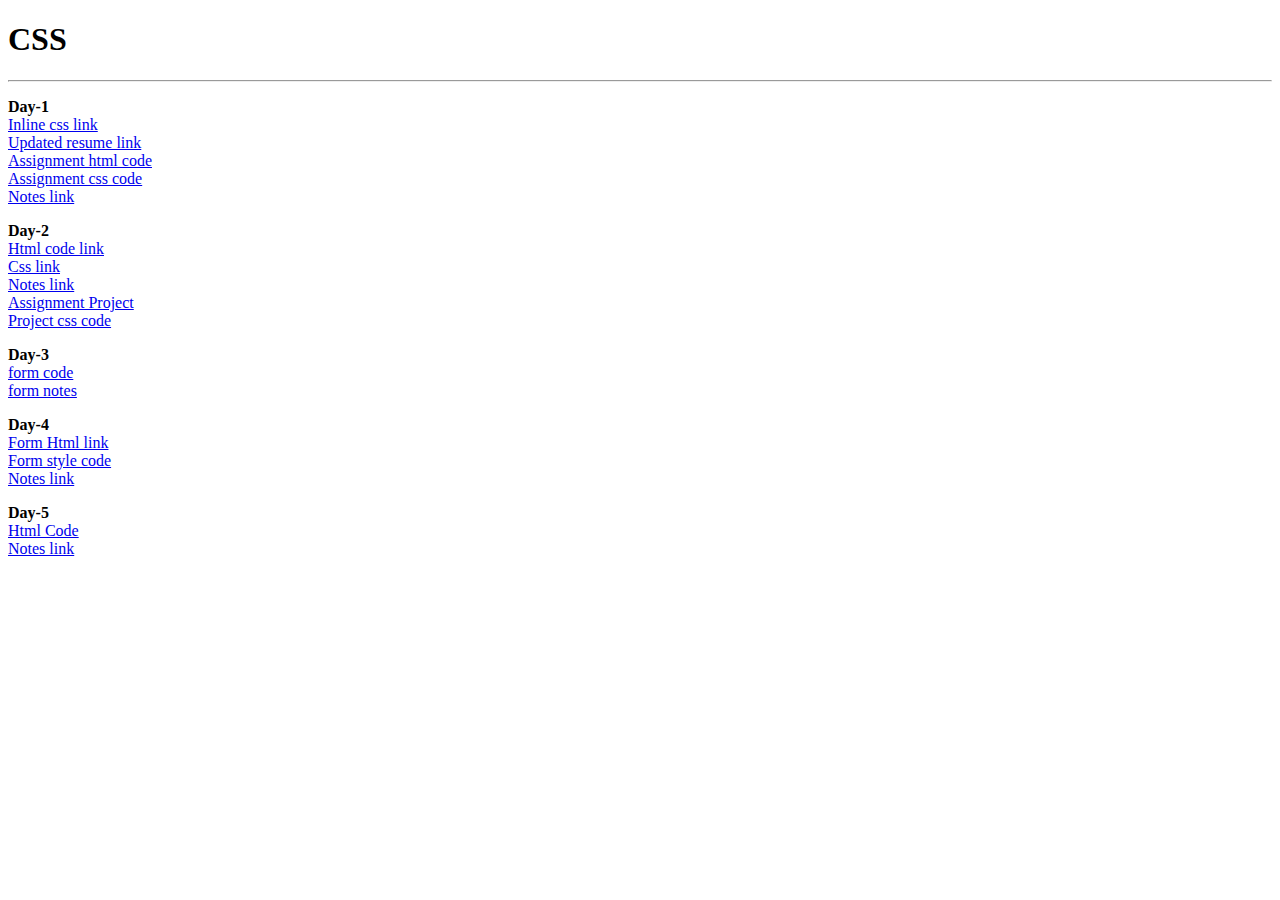
<file: index.html>
<!DOCTYPE html>
<html lang="en">
<head>
    <meta charset="UTF-8">
    <meta name="viewport" content="width=device-width, initial-scale=1.0">
    <title>index file</title>
    <link rel="shortcut icon" href="https://icons8.com/icon/Q0M3lyvPv8_2/clipboard-list" type="image/x-icon">
</head>
<body>
    
    <h1>CSS</h1>
    <hr>

    <p><strong>Day-1</strong><br>
       <a href="./Day-1/inline.html">Inline css link</a><br>
       <a href="./Day-1/resume_update.html">Updated resume link</a><br>
       <a href="./Day-1/Assignment.html">Assignment html code</a><br>
       <a href="./Day-1/Assign_style.css">Assignment css code</a><br>
       <a href="./Day-1/notes.txt">Notes link</a><br>
    </p>

    <p><strong>Day-2</strong><br>
       <a href="./Day-2/first.html">Html code link</a><br>
       <a href="./Day-2/style.css">Css link</a><br>
       <a href="./Day-2/notes.txt">Notes link</a><br>
       <a href="./Day-2/Project2.html">Assignment Project</a><br>
       <a href="./Day-2/project2.css">Project css code</a>
    </p>

    <p><strong>Day-3</strong><br>
        <a href="./Day-3/form.html">form code</a><br>
        <a href="./Day-3/notes.txt">form notes</a>
    </p>

    <p><strong>Day-4</strong><br>
       <a href="./Day-4/form2.html">Form Html link</a><br>
       <a href="./Day-4/style.css">Form style code</a><br>
       <a href="./Day-4/notes.txt">Notes link</a>
    </p>

    <p><strong>Day-5</strong><br>
       <a href="./Day-5/media.html">Html Code</a><br>
       <a href="./Day-5/notes.txt">Notes link</a>
    </p>

</body>
</html>
</file>
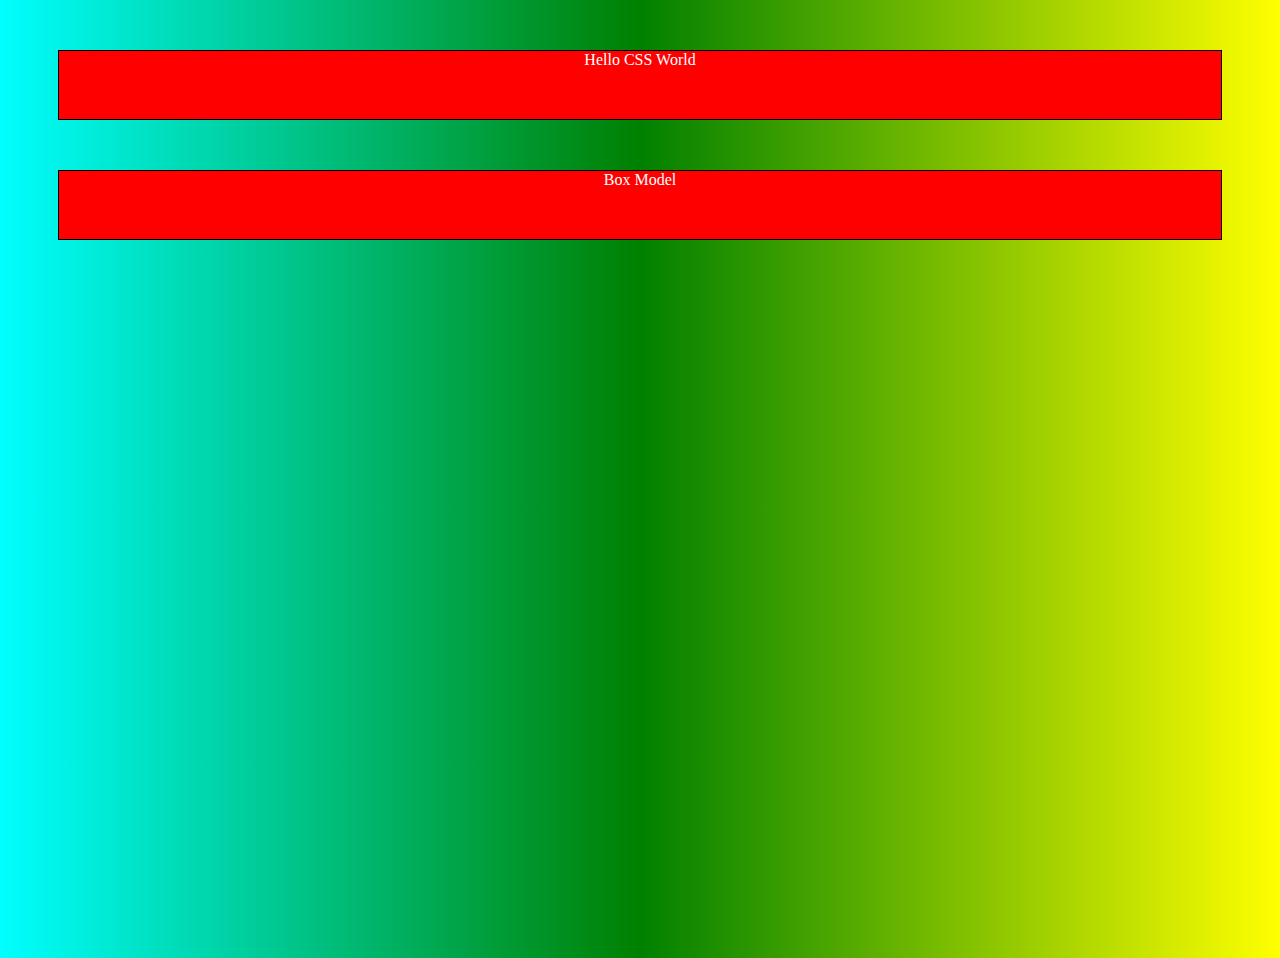
<file: Day-2/index.html>
<!DOCTYPE html>
<html lang="en">
<head>
    <meta charset="UTF-8">
    <meta name="viewport" content="width=device-width, initial-scale=1.0">
    <title>Document</title>
    <link rel="stylesheet" href="./style.css">
    <link rel="shortcut icon" href="https://img.freepik.com/premium-photo/green-field-cornfield-with-sunset-sky_29332-2387.jpg" type="image/x-icon">
</head>
<body>

    <p id="para1">Hello CSS World</p>
    <p id="para2">Box Model</p>
</body>
</html>
</file>
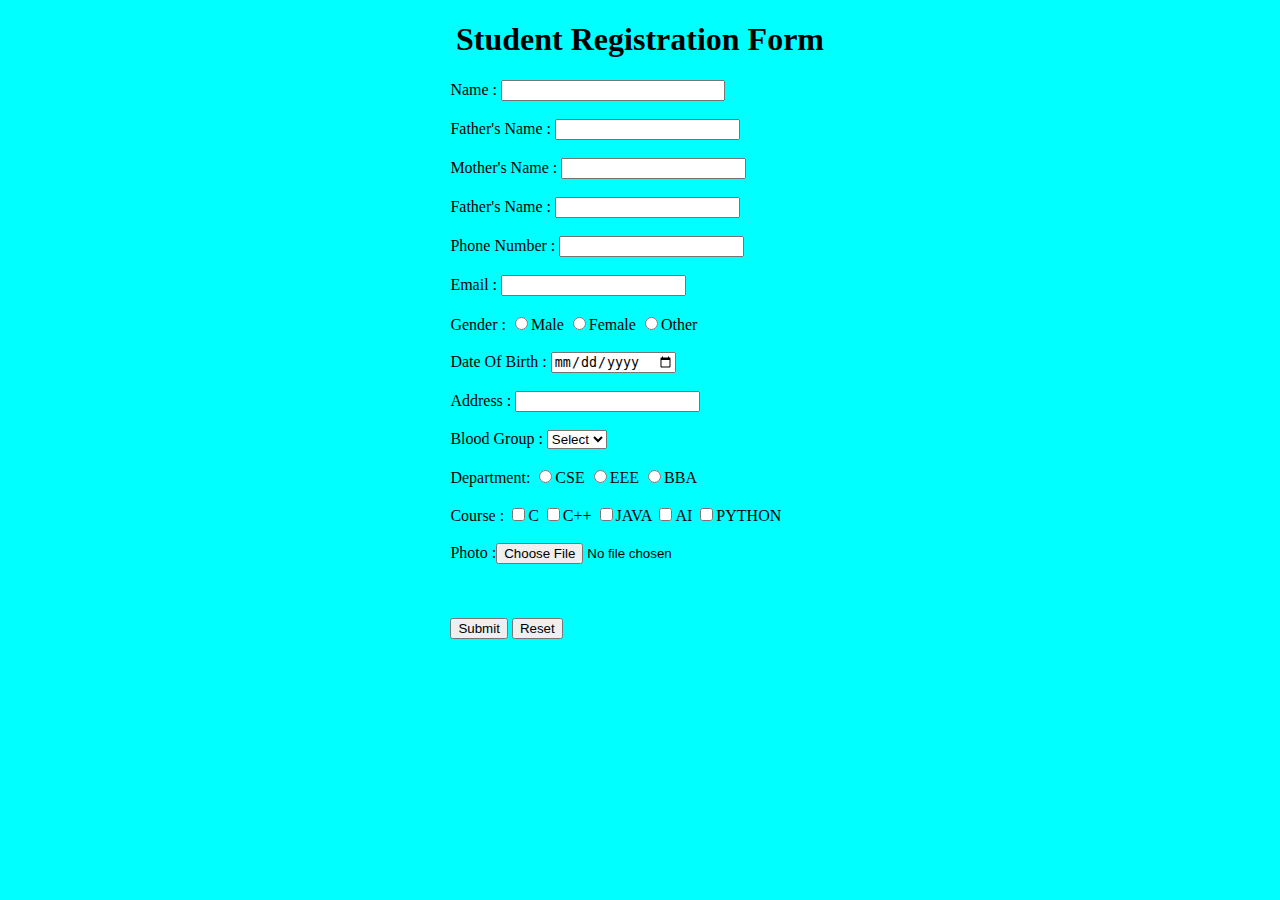
<file: Assignment/registration.html>
<!DOCTYPE html>
<html lang="en">
<head>
    <meta charset="UTF-8">
    <meta name="viewport" content="width=device-width, initial-scale=1.0">
    <title>Student Registration | HTML,CSS</title>
    <link rel="stylesheet" href="./registration.css">
</head>
<body>
    
    <h1>Student Registration Form</h1>
    <form action="student registration" id="form1">
        <label for="">Name :</label>
        <input type="text" class="name"><br><br>

       <label for="">Father's Name :</label>
       <input type="text"><br><br>

       <label for="">Mother's Name :</label>
       <input type="text"><br><br>

       <label for="">Father's Name :</label>
       <input type="text"><br><br>

       <label for="">Phone Number :</label>
       <input type="tel"><br><br>

       <label for="">Email :</label>
       <input type="email"><br><br>

       <label for="">Gender :</label>
       <input type="radio"><label for="">Male</label>  
       <input type="radio"><label for="">Female</label>  
       <input type="radio"><label for="">Other</label><br><br>  

       <label for="">Date Of Birth :</label>
       <input type="date"> <br><br>

       <label for="">Address :</label>
       <input type="address"><br><br>

       <label for="">Blood Group :</label>
       <select name="Blood group" id="BD">
        <option value="select">Select</option>
        <option value="a+">A+</option>
        <option value="a-">A-</option>
        <option value="b+">B+</option>
        <option value="b-">B-</option>
        <option value="ab+">AB+</option>
        <option value="ab-">AB-</option>
        <option value="o-">O-</option>
       </select><br><br>

       <span>Department:</span>
       <input type="radio"><label for="">CSE</label>
       <input type="radio"><label for="">EEE</label>
       <input type="radio"><label for="">BBA</label><br><br>

       <span>Course :</span>
       <input type="checkbox"><label for="">C</label>
       <input type="checkbox"><label for="">C++</label>
       <input type="checkbox"><label for="">JAVA</label>
       <input type="checkbox"><label for="">AI</label>
       <input type="checkbox"><label for="">PYTHON</label><br><br>

       <label for="">Photo :</label><input type="file"><br><br><br><br>
       <button>Submit</button>
       <button>Reset</button>

    </form>
  
</body>
</html>
</file>
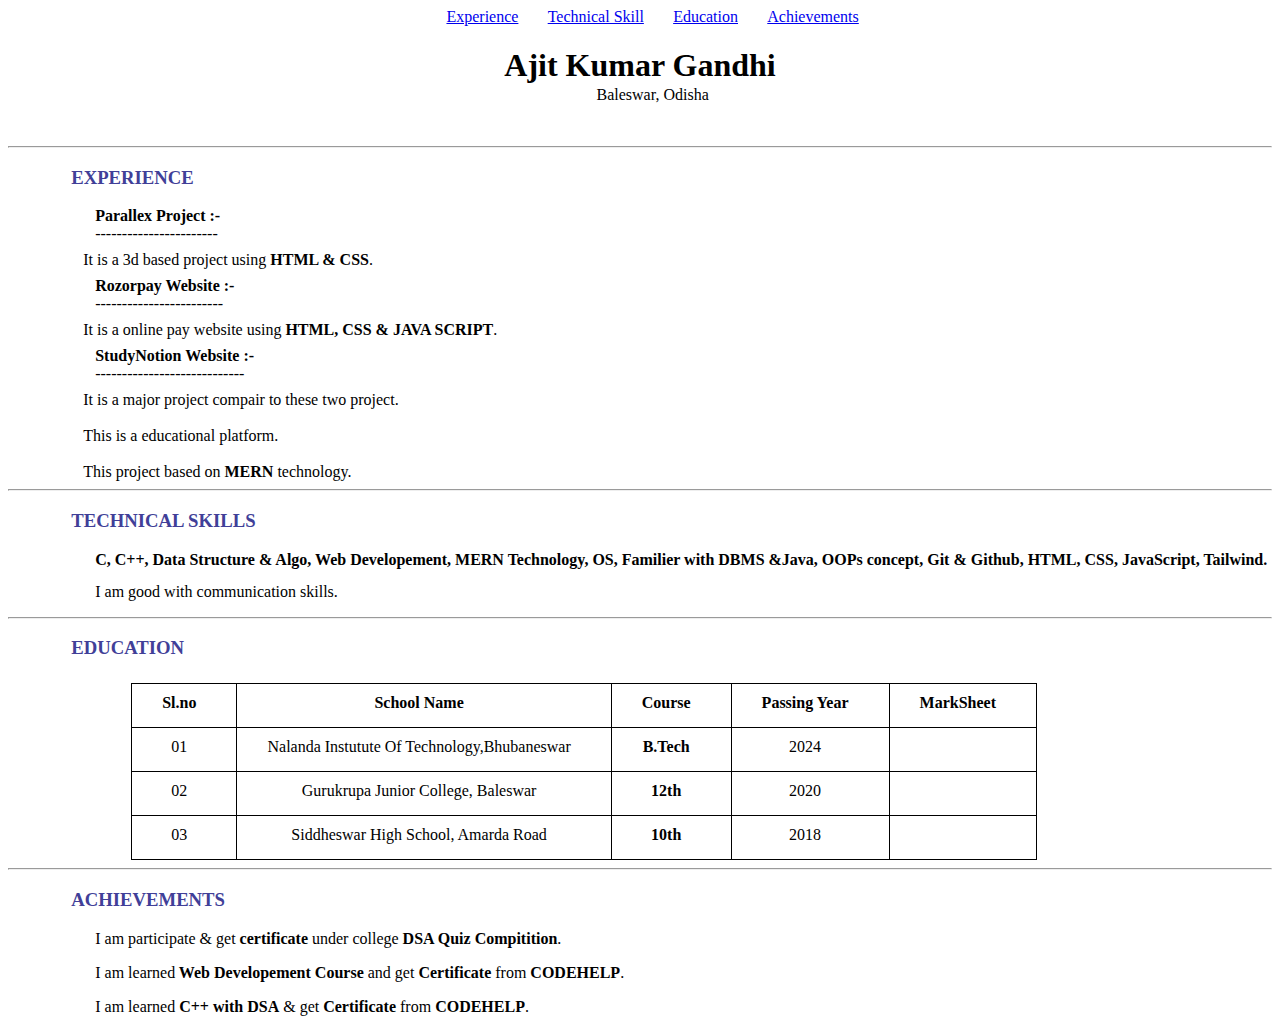
<file: Day-1/Assignment.html>
<!DOCTYPE html>
<html lang="en">
<head>
    <meta charset="UTF-8">
    <meta name="viewport" content="width=device-width, initial-scale=1.0">
    <title>My Resume</title>
    <link rel="shortcut icon" href="https://icons8.com/icon/R9cokz2UAdyo/resume" type="image/x-icon">
    <link rel="stylesheet" href="./Assign_style.css">
    <link rel="stylesheet" href="https://cdnjs.cloudflare.com/ajax/libs/font-awesome/6.5.1/css/all.min.css" integrity="sha512-DTOQO9RWCH3ppGqcWaEA1BIZOC6xxalwEsw9c2QQeAIftl+Vegovlnee1c9QX4TctnWMn13TZye+giMm8e2LwA==" crossorigin="anonymous" referrerpolicy="no-referrer" />
</head>
<body>
     <div class="smooth">
        <a href="#div1">Experience</a>
        <a href="#div2">Technical Skill</a>
        <a href="#div3">Education</a>
        <a href="#div4">Achievements</a>
     </div>
    
    <header>
        <h1 class="header">Ajit Kumar Gandhi</h1>
        <p class="header">
        Baleswar, Odisha
        </p>
        <div class="header">
            <a href="telto:7205781689"><i class="fa-solid fa-phone-volume"></i></a>
            <a href="mailto:ajitkumargandhi95@gmail.com"><i class="fa-solid fa-envelope"></i></a>
            <a href="https://github.com/ajitGandhi095/CSS1"><i class="fa-brands fa-github"></i></a>
            <a href="https://www.linkedin.com/in/ajit-gandhi-74676522a/"><i class="fa-brands fa-linkedin"></i></a>
        </div>
       <hr>
    </header>

    <main>
        <div>
            <div id="div1">
                <h3 style="color: rgb(65, 63, 152);">EXPERIENCE</h3>
                <p style="margin-top: 1%;"><strong>Parallex Project :-</strong><br>
                    <span>-----------------------</span>
                    <p class="para1">
                        <i class="fa-solid fa-arrow-right"></i> It is a 3d based project using <strong>HTML & CSS</strong>.
                    </p>
                </p>

                <p style="margin-top: 1%;"><strong>Rozorpay Website :-</strong><br>
                    <span>------------------------</span>
                    <p class="para1">
                        <i class="fa-solid fa-arrow-right"></i> It is a online pay website using <strong>HTML, CSS & JAVA SCRIPT</strong>.
                    </p>
                </p>
                <p style="margin-top: 1%;"><strong>StudyNotion Website :-</strong><br>
                    <span>----------------------------</span>
                     <p class="para1">
                        <i class="fa-solid fa-arrow-right"></i> It is a major project compair to these two project.<br><br> 
                        <i class="fa-solid fa-arrow-right"></i> This is a educational platform.<br><br>
                        <i class="fa-solid fa-arrow-right"></i> This project based on <strong>MERN</strong> technology.
                     </p>
                </p>
                
            </div><hr>

            <div id="div2">
                <h3 style="color: rgb(65, 63, 152);">TECHNICAL SKILLS</h3>
                <p style="margin-top: 1%;"><i class="fa-solid fa-arrow-right"></i><strong> C, C++, Data Structure & Algo, Web Developement, MERN Technology, OS, Familier with DBMS &Java, OOPs concept, Git & Github, HTML, CSS, JavaScript, Tailwind.</strong></p><br>

                <p><i class="fa-solid fa-arrow-right"></i> I am good with communication skills.</p>
            </div><hr>

            <div id="div3">
                <h3 style="color: rgb(65, 63, 152);">EDUCATION</h3>
                
                <div style="margin-top: 2%; padding-left: 5%;">
                    <table>
                        <tr>
                            <th>Sl.no</th>
                            <th>School Name</th>
                            <th>Course</th>
                            <th>Passing Year</th>
                            <th>MarkSheet</th>
                        </tr>
                        <tr>
                            <td>01</td>
                            <td>Nalanda Instutute Of Technology,Bhubaneswar</td>
                            <td><strong>B.Tech</strong></td>
                            <td>2024</td>
                            <td><a href="./sem/6th sem.jpeg" download class="x"><i class="fa-solid fa-download"></i></a></td>
                        </tr>
                        <tr>
                            <td>02</td>
                            <td>Gurukrupa Junior College, Baleswar</td>
                            <td><strong>12th</strong></td>
                            <td>2020</td>
                            <td><a href="./sem/6th sem.jpeg" download class="x"><i class="fa-solid fa-download"></i></a></td>
                        </tr>
                        <tr>
                            <td>03</td>
                            <td>Siddheswar High School, Amarda Road</td>
                            <td><strong>10th</strong></td>
                            <td>2018</td>
                            <td><a href="./sem/6th sem.jpeg" download class="x"><i class="fa-solid fa-download"></i></a></td>
                        </tr>
                    </table>
                </div>
            </div><hr>

            <div id="div4">
                <h3 style="color: rgb(65, 63, 152);">ACHIEVEMENTS</h3>

                <p style="margin-top: 1%;"><i class="fa-solid fa-arrow-right"></i> 
                    I am participate & get <strong>certificate</strong> under college <strong>DSA Quiz Compitition</strong>.
                </p>

                <p style="margin-top: 1%;"><i class="fa-solid fa-arrow-right"></i> 
                    I am learned<strong> Web Developement Course</strong> and get <strong>Certificate</strong> from <strong>CODEHELP</strong>.
                </p>

                <p style="margin-top: 1%;"><i class="fa-solid fa-arrow-right"></i> 
                    I am learned <strong>C++ with DSA</strong> & get <strong>Certificate</strong> from <strong>CODEHELP</strong>.
                </p>
            </div>

        </div> 
    </main>

</body>
</html>
</file>
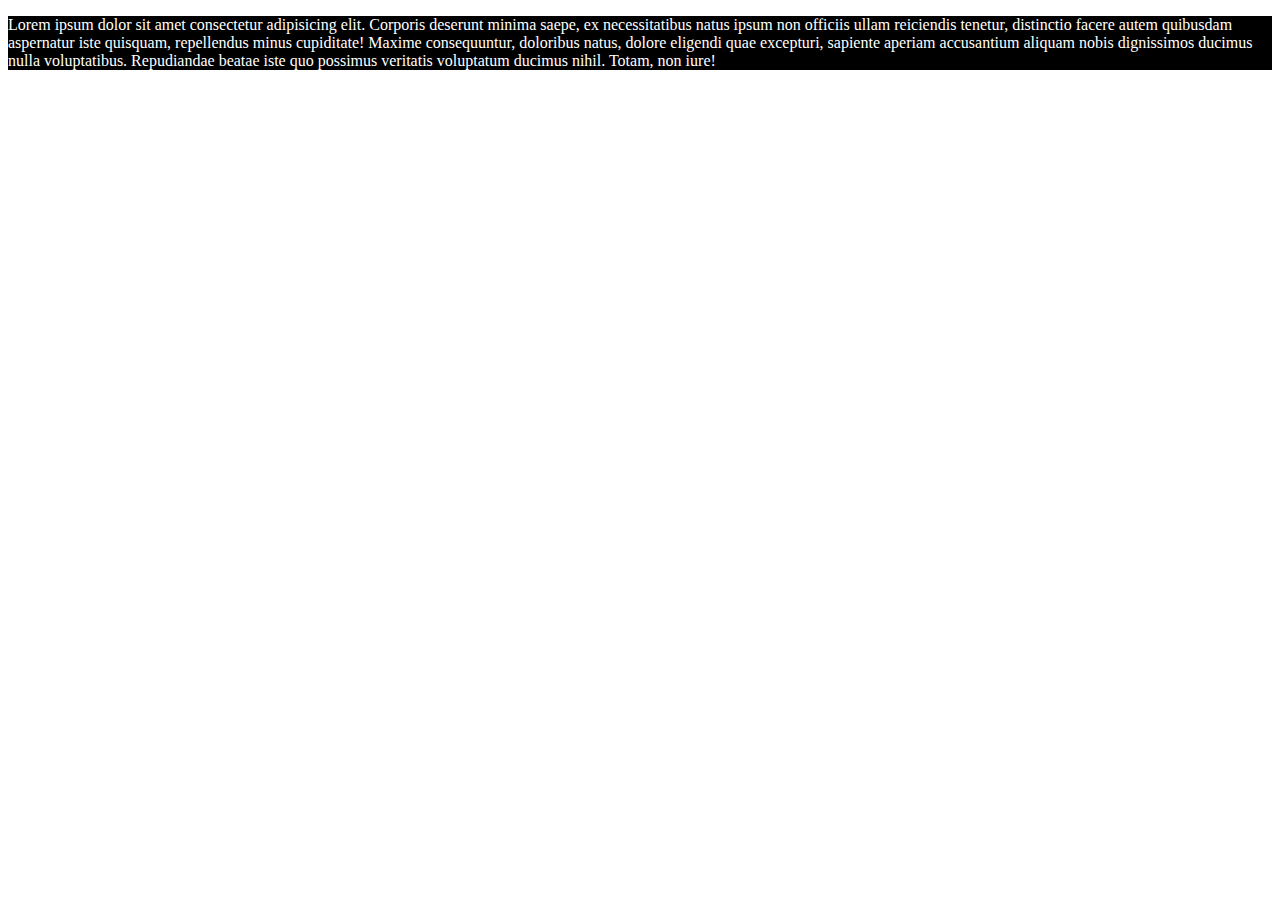
<file: Day-1/inline.html>
<!DOCTYPE html>
<html lang="en">
<head>
    <meta charset="UTF-8">
    <meta name="viewport" content="width=device-width, initial-scale=1.0">
    <title>css</title>
</head>
<body>
    <div>
        <p style="background-color: black; color: white;">Lorem ipsum dolor sit amet consectetur adipisicing elit. Corporis deserunt minima saepe, ex necessitatibus natus ipsum non officiis ullam reiciendis tenetur, distinctio facere autem quibusdam aspernatur iste quisquam, repellendus minus cupiditate! Maxime consequuntur, doloribus natus, dolore eligendi quae excepturi, sapiente aperiam accusantium aliquam nobis dignissimos ducimus nulla voluptatibus. Repudiandae beatae iste quo possimus veritatis voluptatum ducimus nihil. Totam, non iure!</p>
    </div>
</body>
</html>
</file>
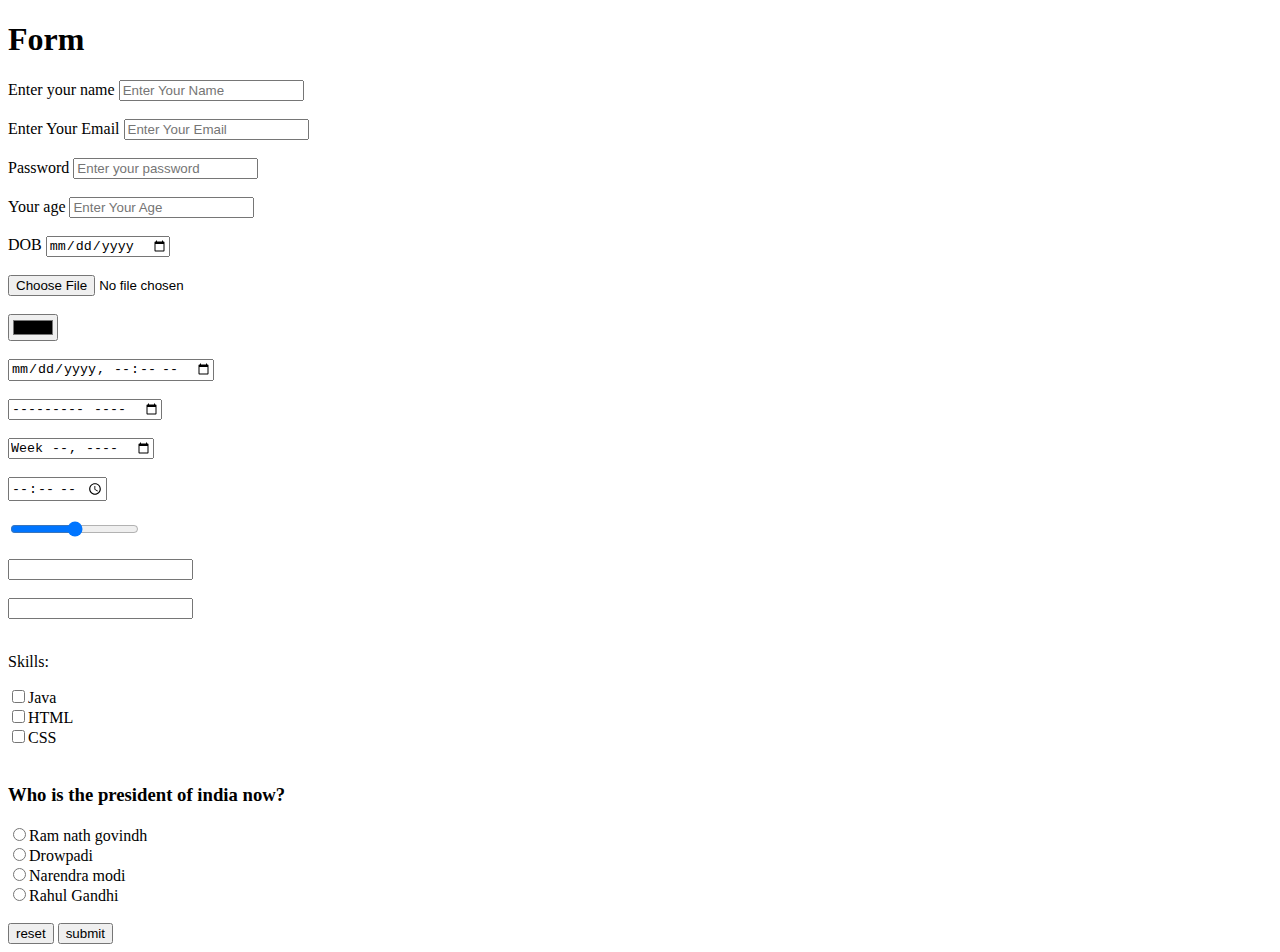
<file: Day-3/form.html>
<!DOCTYPE html>
<html lang="en">
<head>
    <meta charset="UTF-8">
    <meta name="viewport" content="width=device-width, initial-scale=1.0">
    <title>FORMS | CSS</title>
    <link rel="shortcut icon" href="https://fremantleshippingnews.com.au/wp-content/uploads/2017/03/cropped-FSN-favicon-512.png" type="image/x-icon">
</head>
<body>
      <h1>Form</h1>
      <form action="main.py">
           <div>
            <label for="x">Enter your name</label>
            <input type="text" placeholder="Enter Your Name" name="username" id="x"/>
           </div><br>
           <div>
            <label for="y">Enter Your Email</label>
            <input type="email" placeholder="Enter Your Email" name="email" id="y"/>
           </div><br>
           <div>
            <label for="pwd">Password</label>
            <input type="password" name="pwd" placeholder="Enter your password" id="pwd">
           </div><br>
           <div>
            <label for="num">Your age</label>
            <input type="number" name="age" placeholder="Enter Your Age" id="num">
           </div><br>
           <div>
            <label for="dob">DOB</label>
            <input type="date" name="DOB" id="dob">
           </div><br>
           <div>
            <input type="file" name="" id="">
           </div><br>
           <div>
            <input type="color" name="" id="">
           </div><br>
           <div>
            <input type="datetime-local" name="" id="">
           </div>
           <div>
            <input type="image" src="" alt="">
           </div>
           <div>
            <input type="hidden" name="company" value="infosys">
           </div>
           <div>
            <input type="month" name="month" id="">
           </div><br>
           <div>
            <input type="week" name="" id="">
           </div><br>
           <div>
            <input type="time" name="" id="">
           </div><br>
           <div>
            <input type="range" name="" id="">
           </div><br>
           <div>
            <input type="url" name="" id="">
           </div><br>
           <div>
            <input type="search" name="" id="">
           </div><br>
           <!-- Check Box -->

           <p>Skills:
           </p>
           <input type="checkbox" name="" value="java" id="java"><label for="java">Java</label><br>
           <input type="checkbox" name="" value="html" id="html"><label for="html">HTML</label><br>
           <input type="checkbox" name="" value="CSS" id="css"><label for="css">CSS</label><br><br>
 
            <!-- Radio Button -->

            <h3>Who is the president of india now?</h3>
            <div>
                <input type="radio" name="pres" value="Ram nath govindh" id="01"><label for="01">Ram nath govindh</label>
            </div>

            <div>
                <input type="radio" name="pres" value="Drowpadi" id="02"><label for="02">Drowpadi</label>
            </div>

            <div>
                <input type="radio" name="pres" value="Narendra modi" id="03"><label for="03">Narendra modi</label>
            </div>

            <div>
                <input type="radio" name="pres" value="Rahul Gandhi" id="04"><label for="04">Rahul Gandhi</label>
            </div><br>

            <div>

           <input type="reset" value="reset">
           <input type="submit" value="submit">
      </form>
</body>
</html>
</file>
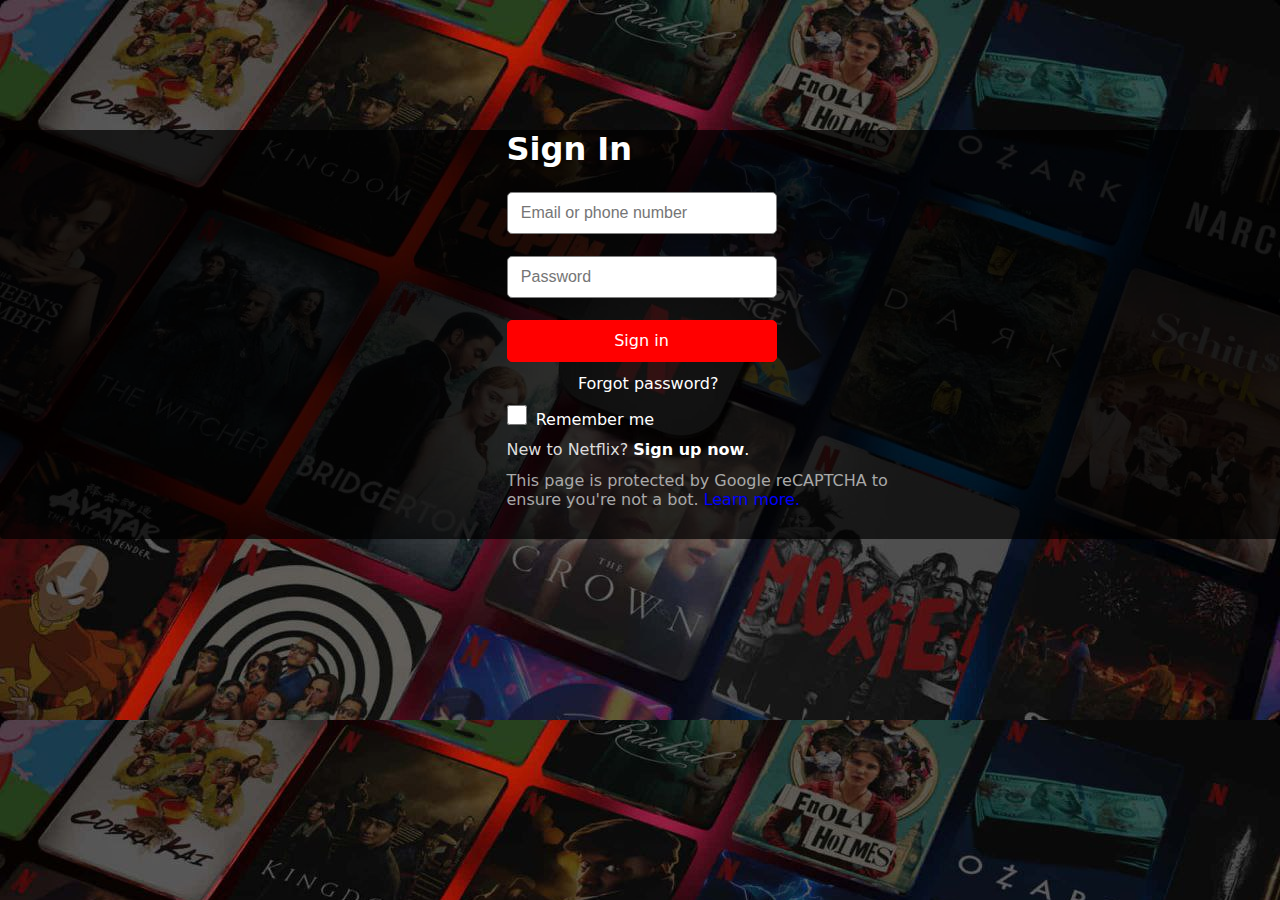
<file: Day-3/login.html>
<!DOCTYPE html>
<html lang="en">
<head>
    <meta charset="UTF-8">
    <meta name="viewport" content="width=device-width, initial-scale=1.0">
    <title>Login</title>
    <link rel="stylesheet" href="./loginSty.css">
</head>
<body>
    <div id="login">
        <div id="head">
            <h1>Sign In</h1>
        </div>    
        
        
        <div id="inpu">
            <input type="text" placeholder="   Email or phone number" name="email"><br><br>
            <input type="password" placeholder="   Password" name="pwd"><br><br>
        </div>

        <div id="sign" style="line-height: 1.0;">
            <input type="submit" value="Sign in" style="background-color: red; border: 1px solid red; color: white; font-family: system-ui, -apple-system, BlinkMacSystemFont, 'Segoe UI', Roboto, Oxygen, Ubuntu, Cantarell, 'Open Sans', 'Helvetica Neue', sans-serif;"><br>
        </div>

        <div id="for">
            <a href="https://www.netflix.com/in/LoginHelp" style="color: white; font-family: system-ui, -apple-system, BlinkMacSystemFont, 'Segoe UI', Roboto, Oxygen, Ubuntu, Cantarell, 'Open Sans', 'Helvetica Neue', sans-serif;">Forgot password?</a>
        </div>
            
        <div id="check">
            <input type="checkbox" name="checkbox" id="check" style="height: 20px; width: 20px;">
            <label for="check" style="color: white; font-family: system-ui, -apple-system, BlinkMacSystemFont, 'Segoe UI', Roboto, Oxygen, Ubuntu, Cantarell, 'Open Sans', 'Helvetica Neue', sans-serif; padding-left: 0.5%;padding-bottom: 0.5%;">Remember me</label>
        </div> 

        <div id="netflix">
            <span>New to Netflix?</span>
            <a href="https://www.netflix.com/in/" style="color: white;"><strong>Sign up now</strong>.</a>
        </div>

        <div id="footer">
            <p style="color: darkgray;">This page is protected by Google reCAPTCHA to</p>
            <p style="color: darkgrey;">ensure you're not a bot. <a href="https://policies.google.com/terms" style="color: blue;">Learn more.</a></p>
        </div>
    </div>    
    
</body>
</html>
</file>
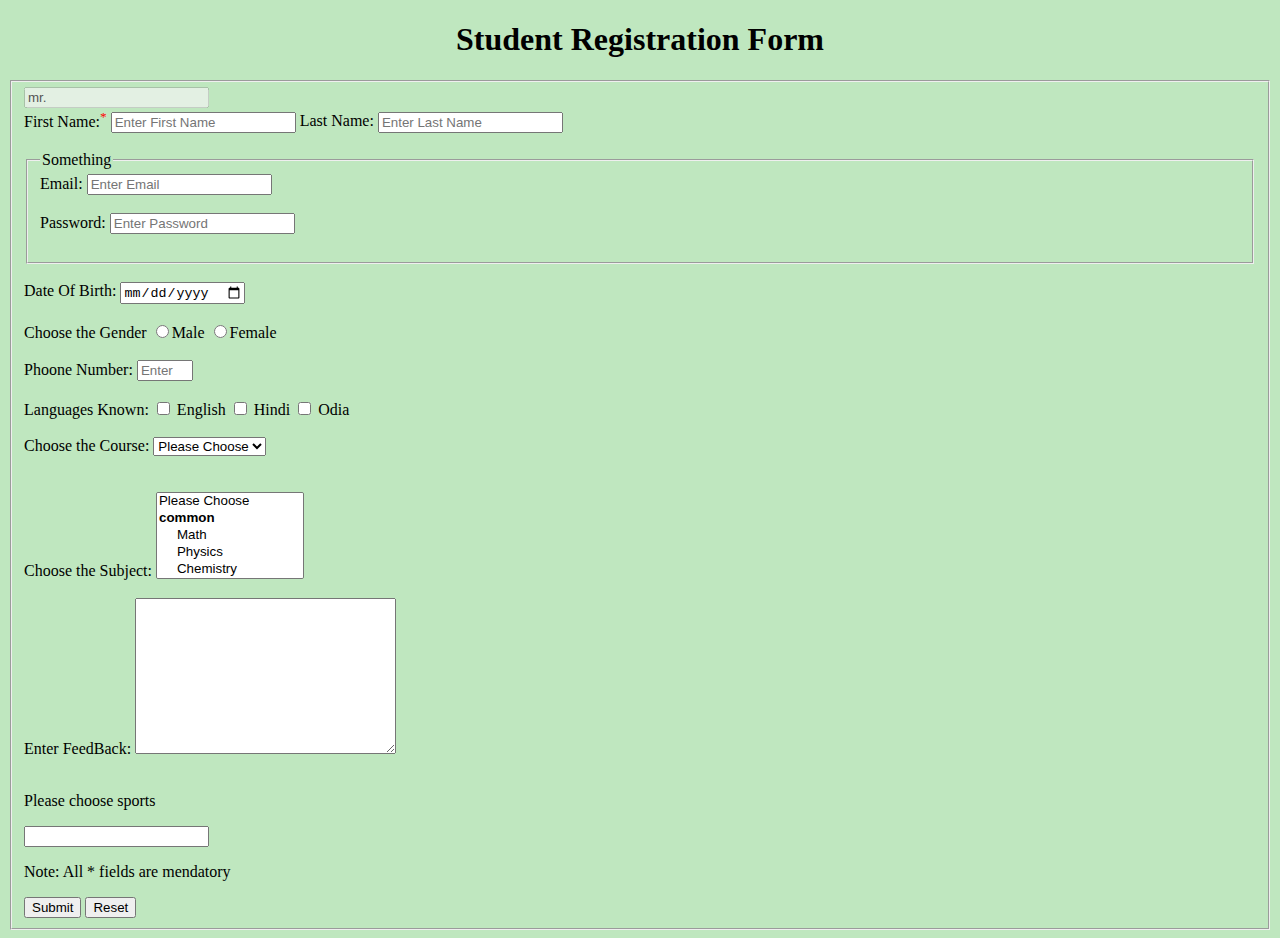
<file: Day-4/form2.html>
<!DOCTYPE html>
<html lang="en">
<head>
    <meta charset="UTF-8">
    <meta name="viewport" content="width=device-width, initial-scale=1.0">
    <title>FORM2 | HTML</title>
    <link rel="stylesheet" href="./style.css">
    <link rel="shortcut icon" href="https://images.unsplash.com/photo-1711641420780-658d136f2b64?q=80&w=1915&auto=format&fit=crop&ixlib=rb-4.0.3&ixid=M3wxMjA3fDB8MHxwaG90by1wYWdlfHx8fGVufDB8fHx8fA%3D%3D" type="image/x-icon">
</head>
<body>
    
    <h1 class="title">Student Registration Form</h1>
    <form action="main.py">
        <fieldset>

            <div>
                <label for=""></label><input type="text" value="mr." disabled><br>
                <label for="fn">First Name:<sup class="re">*</sup></label>
                <input type="text" id="fn" name="fname" placeholder="Enter First Name" required pattern="[A-Z]" title="error">
                <label for="ln">Last Name:</label>
                <input type="text" id="ln" name="lname" placeholder="Enter Last Name">
            </div><br>
        
            <fieldset>
                <legend>Something</legend>
                <div>
                    <label for="em">Email:</label>
                    <input type="email" id="em" name="email" placeholder="Enter Email">
                </div><br>
                <div>
                    <label for="pws">Password:</label>
                    <input type="password" id="pws" name="password" placeholder="Enter Password" minlength="8" maxlength="16">
                </div><br>
            </fieldset><br>
            <div>
                <label for="dob">Date Of Birth:</label>
                <input type="date" id="dob" name="dateofbirth">
            </div><br>
            <div>
                <label>Choose the Gender</label>
               <input type="radio" name="gender" id="m" value="male"><label for="m">Male</label>
               <input type="radio" name="gender" id="f" value="female"><label for="f">Female</label>
            </div><br>
            <div>
                <label for="mob">Phoone Number:</label>
                <input type="number" id="mob" name="number" placeholder="Enter Mobile Number" min="22" max="55">
            </div><br>
            <div>
                <label>Languages Known:</label>
                <input type="checkbox" name="Languages" id="en" value="english">
                <lable for="en">English</lable>
                <input type="checkbox" name="Languages" id="hi" value="hindi">
                <lable for="hi">Hindi</lable>
                <input type="checkbox" name="Languages" id="od" value="odia">
                <lable for="od">Odia</lable>
            </div><br>
            <div>
                <label>Choose the Course:</label>
                <select name="" id="">
                    <option value="">Please Choose</option>
                    <option value="BTech">Btech</option>
                    <option value="MTech">MTech</option>
                    <option value="Degree">Degree</option>
                    <option value="MBA">MBA</option>
                    <option value="B.Ed">B.Ed</option>
                </select>
            </div><br><br>
    
            <div>
                <label>Choose the Subject:</label>
                <select name="" id="" multiple size="5">
                    <option value="">Please Choose</option>
                    <optgroup label="common">
                        <option value="Math">Math</option>
                        <option value="Physics">Physics</option>
                        <option value="Chemistry">Chemistry</option>
                    </optgroup>
                    
                    <optgroup label="Mech">
                        <option value="Engineering Drawing">Engineering Drawing</option>
                        <option value="VLSI">VLSI</option>
                    </optgroup>
    
                    <optgroup label="CSE">
                        <option value="CN">Computer Network</option>
                        <option value="DBMS">DBMS</option>
                    </optgroup>
                    
                </select>
            </div><br>
            
            <div>
                <label for="fb">Enter FeedBack:</label>
                <textarea name="" id="fb" cols="30" rows="10"></textarea>
            </div><br>
    
            <div>
                <p>Please choose sports</p>
                <input type="text" list="sports">
                <datalist id="sports">
                    <option value="cricket"></option>
                    <option value="football"></option>
                    <option value="kabaddi"></option>
    
                </datalist>
            </div>
            
            <p>Note: All * fields are mendatory</p>
            <div>
                <input type="submit" value="Submit">
                <input type="reset" value="Reset">
            </div>

        </fieldset>

    </form>

</body>
</html>
</file>
<file: Day-2/style.css>
body{
    /* background-image: url('https://images.pexels.com/photos/236047/pexels-photo-236047.jpeg?cs=srgb&dl=clouds-cloudy-countryside-236047.jpg&fm=jpg');
    
    background-repeat: no-repeat;
    background-size: cover; */

    /* background: linear-gradient(to right, red,blue,green,aqua,orange,yellow,violet); */

    background: linear-gradient(to left, yellow,green,aqua);
    background-repeat: no-repeat;
    height: 100vh;
    color: white;
}

p{
    text-align: center;
}
#para1,#para2{
    background-color: red;
    padding-bottom: 50px;
    margin: 50px;
    border: 1px solid black;

}
</file>
<file: Assignment/registration.css>
body{
    background-color: aqua;
    
}
h1{
    text-align: center;
}
#form1{
    margin-left: 35%;
}
.name{
    padding-left: 5%;
}
</file>
<file: Day-1/Assign_style.css>
p{
    margin-top: -20px;
    padding-left: 2%;
}
a{
    margin-top: -20px;
    padding-left: 2%;
}
.header{
    text-align: center;
}
#div1{
    padding-left: 5%;
}
.para1{
    padding-top: 1%;
    padding: 1%;
}
#div2{
    padding-left: 5%;
}
#div3{
    padding-left: 5%;
}
table, tr, td, th{
    border: 1px solid black;
    border-collapse: collapse;
    text-align: center;
    padding-top: 10px;
    padding-bottom: 15px;
    padding-left: 30px;
    padding-right: 40px;
}
#div4{
    padding-left: 5%;
}
html{
    scroll-behavior: smooth;
}
.smooth{
    text-align: center;
    scroll-behavior: smooth;
}
</file>
<file: Day-3/loginSty.css>
*{
    margin: 0;
    padding: 0;
    box-sizing: border-box;
}
body{
    background-image: url('./netflix.jpg');
    overflow: hidden;
}
#head{
    display: flex;
    padding-left: 35%;
    margin-top:130px;
    font-family: system-ui, -apple-system, BlinkMacSystemFont, 'Segoe UI', Roboto, Oxygen, Ubuntu, Cantarell, 'Open Sans', 'Helvetica Neue', sans-serif;
    color: white;
}

input{
    
    line-height: 2.5;
    font-size: 1rem;
    width: 270px;
    border-radius: 5px;
    border: 1px solid gray;
    background-color: rgb(255, 255, 255);
    
}
a:link {
    text-decoration: none;
}
#inpu{
    font-size:14pt;
    margin-left: 35%;
    padding-top: 2%;
    height: 100%;
}
#sign{
    margin-left: 35%;
    cursor: pointer;
}
#for{
    display: block;
    margin-left: 41%;
    padding-top: 1%;
}
#check{
    margin-left: 19.4%;
    padding-top: 1%;
}
#netflix{
    margin-left: 35%;
    padding-top: 1%;
    font-family: system-ui, -apple-system, BlinkMacSystemFont, 'Segoe UI', Roboto, Oxygen, Ubuntu, Cantarell, 'Open Sans', 'Helvetica Neue', sans-serif;
    color: gainsboro;
}
#footer{
    margin-left: 35%;
    padding-top: 1%;
    font-family: system-ui, -apple-system, BlinkMacSystemFont, 'Segoe UI', Roboto, Oxygen, Ubuntu, Cantarell, 'Open Sans', 'Helvetica Neue', sans-serif;
}
#login{
    background-color: rgba(0, 0, 0, 0.7);
    border-radius: 4px;
    box-sizing: border-box;
    /* display: -webkit-box;
    display: -webkit-flex;
    display: -ms-flexbox;
    display: flex;
    -webkit-flex-direction: column;
    -ms-flex-direction: column;
    flex-direction: column; */
    /* margin: 0; */
    margin-top: 5%;
    padding-bottom: 30px;
    padding-left: 10vh;
    
}
</file>
<file: Day-4/style.css>
body{
    background-color: rgb(191, 231, 191);
}
.title{
    text-align: center;
}
.re{
    color: red;
}
</file>
